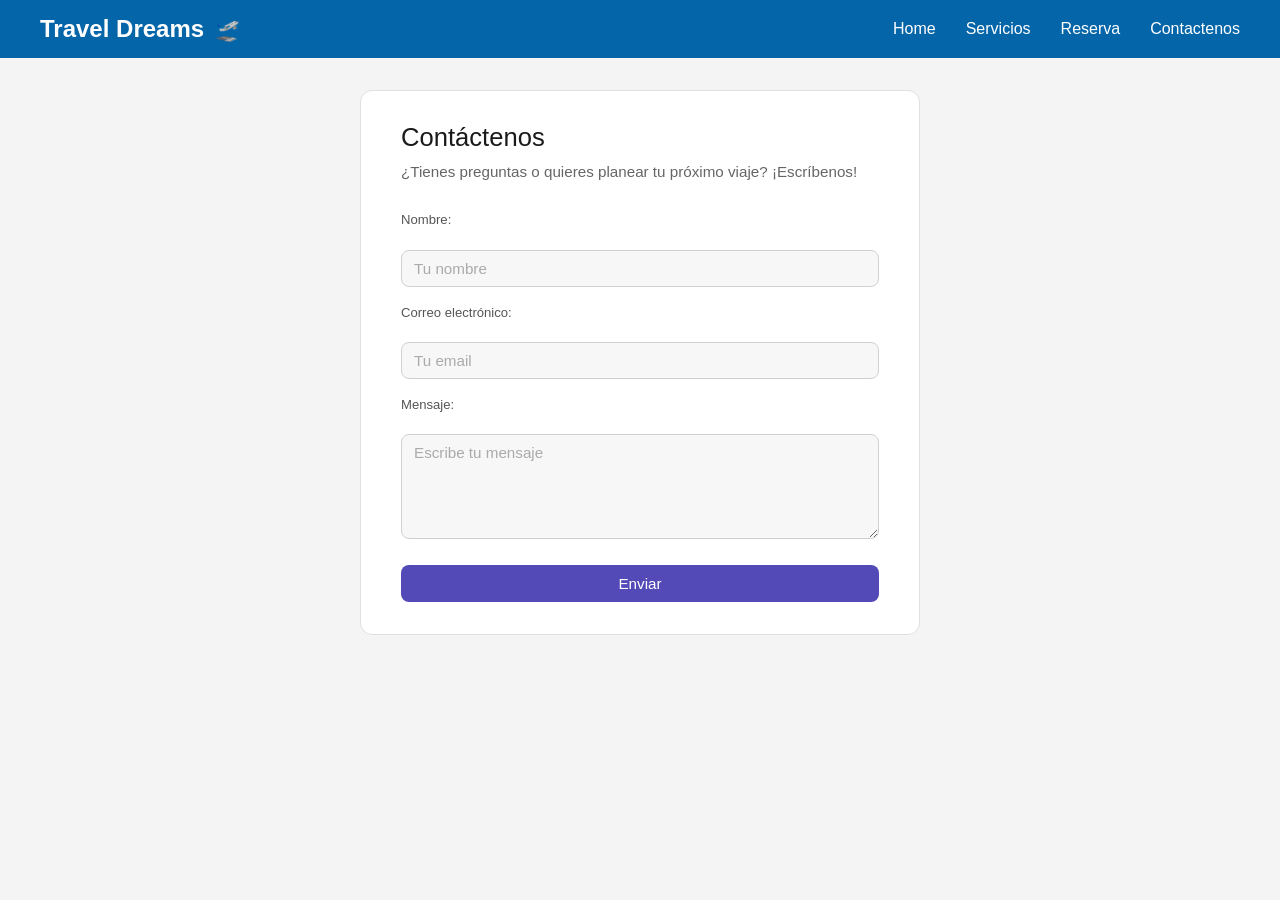
<file: contactenos.html>
<!DOCTYPE html>
<html lang="es">
<head>
    <meta charset="UTF-8">
    <meta name="viewport" content="width=device-width, initial-scale=1.0">
    <link rel="stylesheet" href="./css/contactenos.css"/>
    <title></title>
</head>
<body>

  <header class="encabezado">
        <h2 class="logotex"> Travel Dreams 🛫 </h2>
        <div class="linknave">
            <ul class="listnave">
                <li class="naveitem">
                    <a class="linknave" href="./index.html"> Home </a>
                </li>
                <li class="naveitem">
                    <a class="linknave" href="./servicios.html"> Servicios </a>
                </li>
                <li class="naveitem">
                    <a class="linknave" href="./reserva.html"> Reserva </a>
                </li>
                <li class="naveitem">
                    <a class="linknave" href="./contactenos.html"> Contactenos </a>
                </li>
            </ul>
            <div class="nav-actions">
                        <!-- este actua como el boton de hamburguesa -->
                         <label for="menu-toggle" class="hamburguer">
                            <span></span>
                            <span></span>
                            <span></span>
                         </label>
                     </div>
        </div>
    </header>
    <section class="contactenos">
  <h2>Contáctenos</h2>
  <p>¿Tienes preguntas o quieres planear tu próximo viaje? ¡Escríbenos!</p>

  <form action="#" method="post" class="contact-form">
    <label for="nombre">Nombre:</label>
    <input type="text" id="nombre" name="nombre" placeholder="Tu nombre" required>

    <label for="email">Correo electrónico:</label>
    <input type="email" id="email" name="email" placeholder="Tu email" required>

    <label for="mensaje">Mensaje:</label>
    <textarea id="mensaje" name="mensaje" rows="5" placeholder="Escribe tu mensaje" required></textarea>

    <button type="submit" class="btn-enviar">Enviar</button>
  </form>
</section>
</body>
</html>
</file>
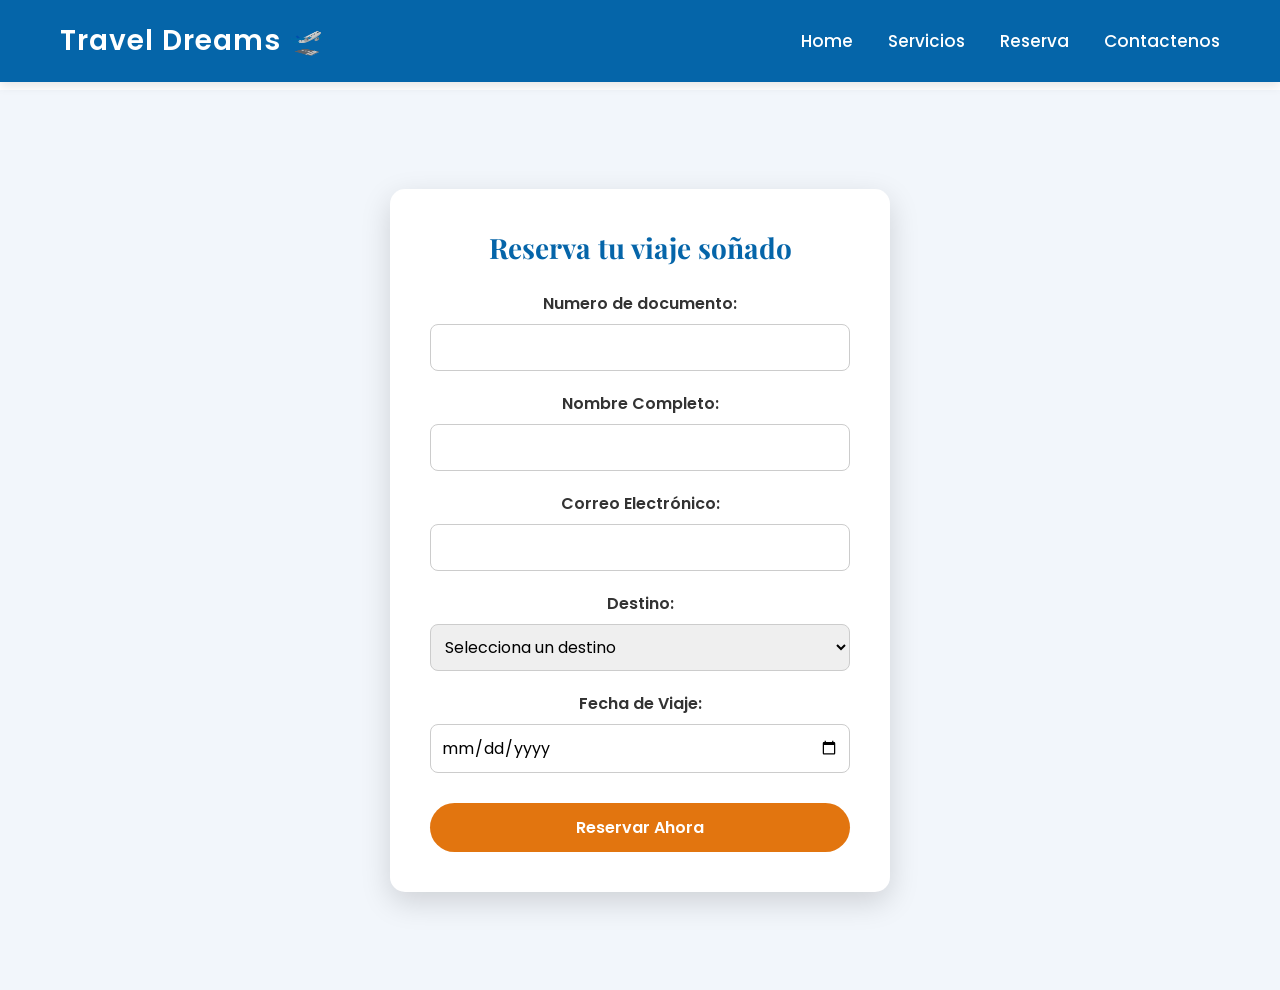
<file: reserva.html>
<!DOCTYPE html>
<html lang="en">
<head>
    <meta charset="UTF-8">
    <meta name="viewport" content="width=device-width, initial-scale=1.0">
     <link rel="stylesheet" href="./css/reserva.css">
    <link rel="stylesheet" href="https://cdnjs.cloudflare.com/ajax/libs/font-awesome/6.5.0/css/all.min.css">
    <link href="https://fonts.googleapis.com/css2?family=Playfair+Display:wght@600&family=Poppins:wght@400;600&family=Lora:wght@400;500&display=swap" rel="stylesheet">
    <title>Reserva</title>
</head>
<body>
    <input type="checkbox" id="menu-toggle">
    <header class="encabezado">
        <h2 class="logotex"> Travel Dreams 🛫 </h2>
        <div class="linknave">
            <ul class="listnave">
                <li class="naveitem">
                    <a class="linknave" href="./index.html"> Home </a>
                </li>
                <li class="naveitem">
                    <a class="linknave" href="./servicios.html"> Servicios </a>
                </li>
                <li class="naveitem">
                    <a class="linknave" href="./reserva.html"> Reserva </a>
                </li>
                <li class="naveitem">
                    <a class="linknave" href="./contactenos.html"> Contactenos </a>
                </li>
            </ul>
            <div class="nav-actions">
                        <!-- este actua como el boton de hamburguesa -->
                         <label for="menu-toggle" class="hamburguer">
                            <span></span>
                            <span></span>
                            <span></span>
                         </label>
                     </div>
        </div>
    </header>
    <main>
        <section class="reserva">
            <h2 class="titulo"> Reserva tu viaje soñado </h2>
            <form class="formulario" action="procesar_reserva.php" method="POST">
                <div class="campo">
                    <label for="documento">Numero de documento:</label>
                    <input type="text" id="documento" name="documento" required>
                </div>
                <div class="campo">
                    <label for="nombre">Nombre Completo:</label>
                    <input type="text" id="nombre" name="nombre" required>
                </div>
                <div class="campo">
                    <label for="email">Correo Electrónico:</label>
                    <input type="email" id="email" name="email" required>
                </div>
                <div class="campo">
                    <label for="destino">Destino:</label>
                    <select id="destino" name="destino" required>
                        <option value="">Selecciona un destino</option>
                        <option value="paris">París</option>
                        <option value="maldivas">Maldivas</option>
                        <option value="tokio">Tokio</option>
                        <option value="nueva_york">Nueva York</option>
                    </select>
                </div>
                <div class="campo">
                    <label for="fecha">Fecha de Viaje:</label>
                    <input type="date" id="fecha" name="fecha" required>
                </div>
                <button type="submit" class="boton-reserva"> Reservar Ahora </button>
            </form>
        </section>
    </main>
</body>
</html>
</file>
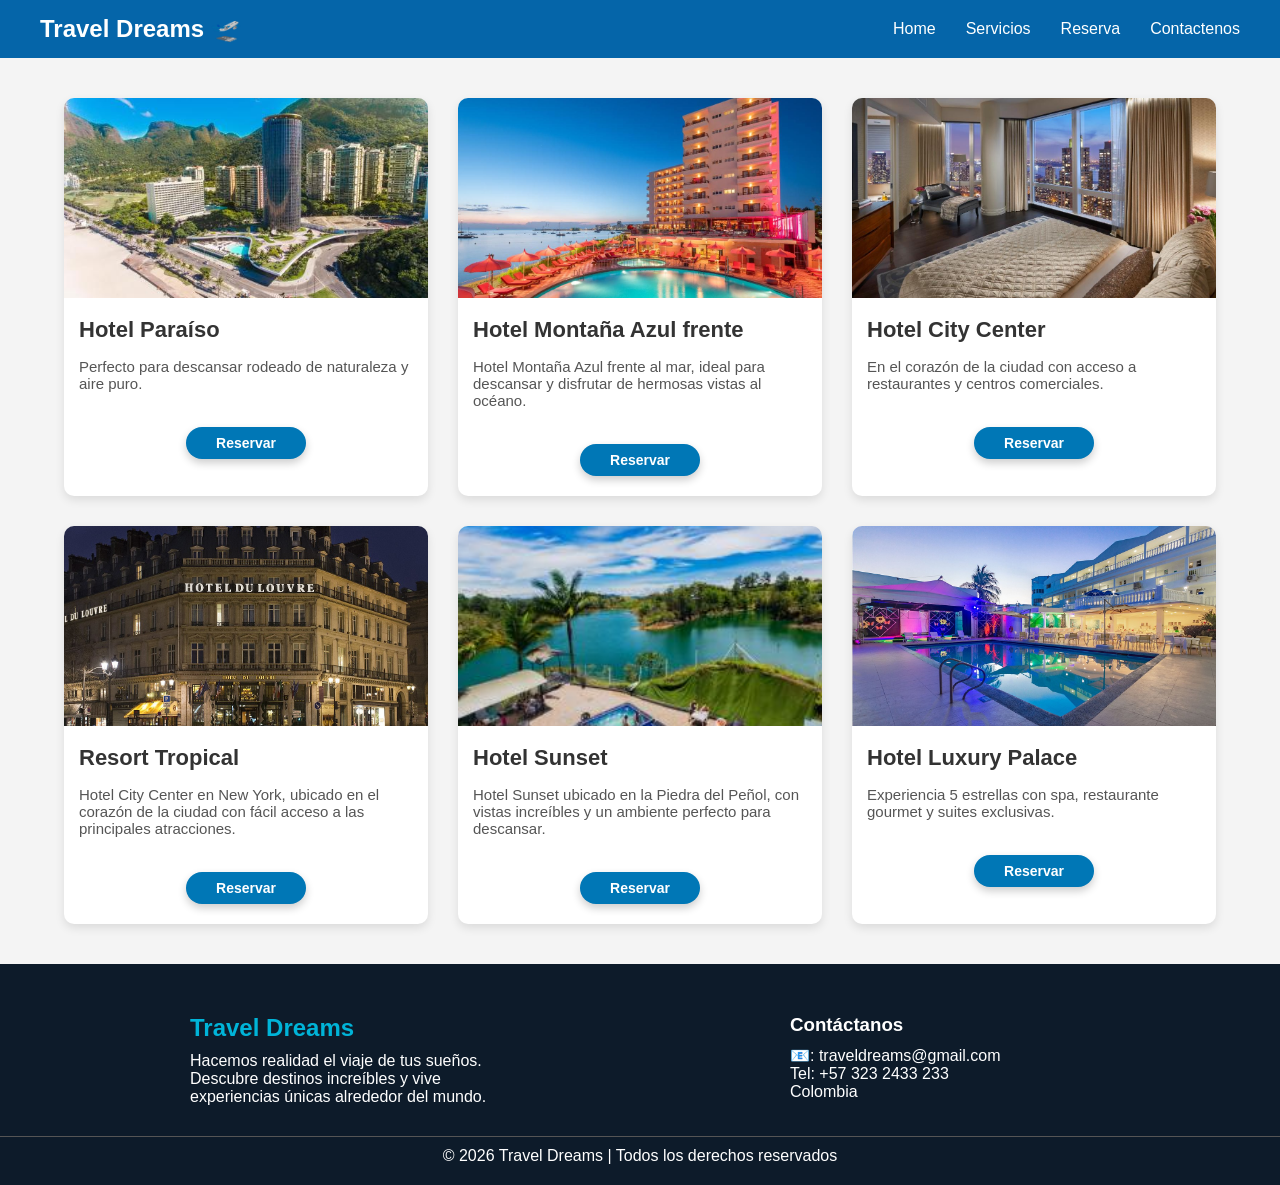
<file: servicios.html>
<!DOCTYPE html>
<html lang="es">
<head>
    <meta charset="UTF-8">
    <meta name="viewport" content="width=device-width, initial-scale=1.0">
    <title>Servicios.Travel Dreams</title>
    <link rel="stylesheet" href="./css/servicios.css"/>
    <h ref= "https://fonts.googleapis.com/css2?family=Lato:wght@400;600;700&display=swap" rel="stylesheet"/>

</head>
<!--navbar -->
  
    <header class="encabezado">
        <h2 class="logotex"> Travel Dreams 🛫 </h2>
        <div class="linknave">
            <ul class="listnave">
                <li class="naveitem">
                    <a class="linknave" href="./index.html"> Home </a>
                </li>
                <li class="naveitem">
                    <a class="linknave" href="./servicios.html"> Servicios </a>
                </li>
                <li class="naveitem">
                    <a class="linknave" href="./reserva.html"> Reserva </a>
                </li>
                <li class="naveitem">
                    <a class="linknave" href="./contactenos.html"> Contactenos </a>
                </li>
            </ul>
            <div class="nav-actions">
                        <!-- esto actua como el boton de hamburguesa -->
                         <label for="menu-toggle" class="hamburguer">
                            <span></span>
                            <span></span>
                            <span></span>
                         </label>
                     </div>
        </div>
    </header>

        <!--hoteles-->
    <section class="hoteles">

        <div class="hotel-card">
            <img src="./imagenes/brasil.jpg" alt="Hotel 1">
                <h2>Hotel Paraíso</h2>
                <p>Perfecto para descansar rodeado de naturaleza y aire puro.</p>
                <button class="btn-reservar">Reservar</button>
        </div>

        <div class="hotel-card">
            <img src="./imagenes/ibiza.jpg" alt="Hotel 2">
            <h2>Hotel Montaña Azul frente </h2>
            <p>Hotel Montaña Azul frente al mar, ideal para descansar y disfrutar de hermosas vistas al océano.</p>
            <button class="btn-reservar">Reservar</button>
        </div>

        <div class="hotel-card">
            <img src="./imagenes/new york.jpg" alt="Hotel 3">
                <h2>Hotel City Center</h2>
                <p>En el corazón de la ciudad con acceso a restaurantes y centros comerciales.</p>
                <button class="btn-reservar">Reservar</button>
        </div>

        <div class="hotel-card">
            <img src="./imagenes/paris...jpg" alt="Hotel 4">
                <h2>Resort Tropical</h2>
                <p>Hotel City Center en New York, ubicado en el corazón de la ciudad con fácil acceso a las principales atracciones.</p>
                <button class="btn-reservar">Reservar</button>
        </div>

        <div class="hotel-card">
            <img src="./imagenes/peñol.jpg" alt="Hotel 5">
                <h2>Hotel Sunset</h2>
                <p>Hotel Sunset ubicado en la Piedra del Peñol, con vistas increíbles y un ambiente perfecto para descansar.</p>
                <button class="btn-reservar">Reservar</button>
        </div>

        <div class="hotel-card">
            <img src="./imagenes/san andres..jpg" alt="Hotel 6">
                <h2>Hotel Luxury Palace</h2>
                <p>Experiencia 5 estrellas con spa, restaurante gourmet y suites exclusivas.</p>
                <button class="btn-reservar">Reservar</button>
        </div>

    </section>

    
    <footer class="footer">
    <div class="footer-contenido">
        <div class="footer-seccion">
            <h2>Travel Dreams</h2>
            <p>Hacemos realidad el viaje de tus sueños. Descubre destinos increíbles y vive experiencias únicas alrededor del mundo.</p>
        </div>
        <div class="footer-seccion">
            <h3>Contáctanos</h3>
            <p>📧: traveldreams@gmail.com</p>
            <p>Tel: +57 323 2433 233 </p>
            <p>Colombia</p>
        </div>
    </div>
    <div class="footer-bottom">
        <p>© 2026 Travel Dreams | Todos los derechos reservados</p>
</footer>
<body>
    
</body>
</html>
</file>
<file: css/contactenos.css>
*{
margin:0;
padding:0;
box-sizing:border-box;
font-family: "Poppins", sans-serif;
}

/* HEADER */

.encabezado{
display:flex;
justify-content:space-between;
align-items:center;
padding:15px 40px;
background:#0565a9;
}

/* LOGO */

.logotex{
font-size:24px;
font-weight:600;
color:white;
}

/* LISTA DE NAVEGACION */

.listnave{
display:flex;
list-style:none;
gap:30px;
}

.linknave{
text-decoration:none;
color:white;
font-weight:500;
transition:0.3s;
}

.linknave:hover{
color:#003566;
}

/* HAMBURGUESA */

.hamburguer{
display:none;
flex-direction:column;
cursor:pointer;
gap:5px;
}

.hamburguer span{
width:25px;
height:3px;
background:white;
display:block ;
}

/* Reset básico */
*{
    margin: 0;
    padding: 0;
    box-sizing: border-box;
}

/* Body */
body{
    font-family: Arial, Helvetica, sans-serif;
    background-color: #f4f4f4;
    color: #333;
}

/* Header */
header{
    text-align: center;
    padding: 40px;
    background: #0077b6;
    color: white;
}

header h1{
    font-size: 36px;
    margin-bottom: 10px;
}

header p{
    font-size: 18px;
}

.contactenos {
  max-width: 560px;
  margin: 2rem auto;
  padding: 2rem 2.5rem;
  background: #ffffff;
  border: 1px solid #e0e0e0;
  border-radius: 12px;
}

.contactenos h2 {
  font-size: 1.6rem;
  font-weight: 500;
  margin: 0 0 0.5rem;
  color: #1a1a1a;
}

.contactenos > p {
  font-size: 0.95rem;
  color: #666;
  margin: 0 0 1.75rem;
  line-height: 1.6;
}

.contact-form {
  display: flex;
  flex-direction: column;
  gap: 1.1rem;
}

.contact-form label {
  display: block;
  font-size: 0.82rem;
  font-weight: 500;
  color: #555;
  margin-bottom: 5px;
}

.contact-form input,
.contact-form textarea {
  width: 100%;
  box-sizing: border-box;
  padding: 9px 12px;
  font-size: 0.95rem;
  color: #1a1a1a;
  background: #f7f7f7;
  border: 1px solid #d0d0d0;
  border-radius: 8px;
  outline: none;
  transition: border-color 0.15s, box-shadow 0.15s;
  font-family: inherit;
  resize: vertical;
}

.contact-form input::placeholder,
.contact-form textarea::placeholder {
  color: #aaa;
}

.contact-form input:focus,
.contact-form textarea:focus {
  border-color: #7f77dd;
  box-shadow: 0 0 0 3px rgba(127, 119, 221, 0.15);
  background: #fff;
}

.btn-enviar {
  margin-top: 0.5rem;
  padding: 10px 24px;
  font-size: 0.95rem;
  font-weight: 500;
  color: #fff;
  background: #534AB7;
  border: none;
  border-radius: 8px;
  cursor: pointer;
  transition: background 0.15s, transform 0.1s;
}

.btn-enviar:hover {
  background: #3C3489;
}

.btn-enviar:active {
  transform: scale(0.98);
}

/* RESPONSIVE BARRA NAVEGACION */

@media (max-width:768px){

/* muestra el boton hamburguesa */
.hamburguer{
display:flex;
}

/* menu oculto por defecto */
.listnave{
position:absolute;
top:80px;
left:0;
width:100%;
background:#0565a9;
flex-direction:column;
align-items:center;
gap:25px;
padding:25px 0;
display:none;
}

/* cuando se activa el checkbox se muestra el menu */
#menu-toggle:checked ~ .encabezado .listnave{
display:flex;
}

/* links mas grandes para celular */
.linknave{
font-size:18px;
}

}

/* celulares pequeños */

@media (max-width:480px){

.encabezado{
padding:18px 20px;
}

.logotex{
font-size:22px;
}

.listnave{
gap:20px;
}

}
</file>
<file: css/reserva.css>
*{
margin:0;
padding:0;
box-sizing:border-box;
font-family: "Poppins", sans-serif;
}

body{
padding-top:90px;
}

.encabezado{
position:fixed;
top:0;
left:0;
width:100%;
display:flex;
justify-content:space-between;
align-items:center;
padding:20px 60px;
background:#0565a9;
box-shadow:0 4px 10px rgba(0,0,0,0.1);
z-index:1000;
}


.logotex{
font-size:28px;
font-weight:600;
color:white;
letter-spacing:1px;
}


.listnave{
display:flex;
list-style:none;
gap:35px;
}

.linknave{
    text-decoration: none;
    color: white;
    font-size: 17px;
    font-weight: 500;
    transition: 0.3s;
}

.linknave:hover{
color:#003566;
}

/* hamburguesa. */

.hamburguer{
display:none;
flex-direction:column;
cursor:pointer;
gap:6px;
}

.hamburguer span{
width:28px;
height:3px;
background:white;
border-radius:5px;
}


#menu-toggle{
display:none;
}

main {
    width: 100%;
    min-height: 100vh;
    display: flex;
    justify-content: center;
    align-items: center;
    padding-top: 120px;
    background-color: #f2f6fb;
    padding: 40px;
}

.reserva {
    background: white;
    padding: 40px;
    width: 100%;
    max-width: 500px;
    border-radius: 15px;
    box-shadow: 0 10px 30px rgba(0, 0, 0, 0.15);
    text-align: center;
}

.titulo {
    font-size: 28px;
    margin-bottom: 25px;
    color: #0565a9;
    font-family: "playfair display", serif;
}

.formulario {
    display: flex;
    flex-direction: column;
    gap: 20px;
}

.campo {
    display: flex;
    flex-direction: column;
    align-items: left;
}

.campo label {
    margin-bottom: 8px;
    font-size: 16px;
    font-weight: 600;
    color: #333;
}

.campo input,
.campo select {
    padding: 10px;
    border: 1px solid #ccc;
    border-radius: 8px;
    font-size: 16px;
    transition: border-color 0.3s;
}

.campo input:focus,
.campo select:focus {
    border-color: #0565a9;
    outline: none;
    box-shadow:0 0 5px rgba(5, 101, 169, 0.2);
}

.boton-reserva{
margin-top:10px;
padding:12px;
background:#e2750f;
color:white;
border:none;
border-radius:25px;
font-size:16px;
font-weight:600;
cursor:pointer;
transition:0.3s;
}

.boton-reserva:hover{
background:#ff8f29;
transform:translateY(-2px);
}

/*  PANTALLAS MEDIANAS (TABLETS) */

@media (max-width:1024px){

.encabezado{
padding:20px 30px;
}

.listnave{
gap:20px;
}

.reserva{
max-width:450px;
padding:35px;
}

.titulo{
font-size:26px;
}

}


/* TABLETS Y CELULARES GRANDES */

@media (max-width:768px){

/* MENU HAMBURGUESA */

.hamburguer{
display:flex;
}

.listnave{
position:absolute;
top:80px;
left:0;
width:100%;
background:#0565a9;
flex-direction:column;
align-items:center;
gap:25px;
padding:25px 0;
display:none;
}

#menu-toggle:checked ~ .encabezado .listnave{
display:flex;
}

/* FORMULARIO */

main{
padding:120px 20px 40px 20px;
}

.reserva{
max-width:420px;
padding:30px;
}

.titulo{
font-size:24px;
}

.campo input,
.campo select{
font-size:15px;
}

.boton-reserva{
font-size:15px;
}

}


/* ============================= */
/* CELULARES */
/* ============================= */

@media (max-width:480px){

.encabezado{
padding:18px 20px;
}

.logotex{
font-size:22px;
}

/* FORMULARIO */

.reserva{
width:100%;
max-width:100%;
padding:25px;
border-radius:12px;
}

.titulo{
font-size:22px;
}

.campo label{
font-size:14px;
}

.campo input,
.campo select{
font-size:14px;
padding:9px;
}

.boton-reserva{
width:100%;
font-size:15px;
}

}
</file>
<file: css/servicios.css>
*{
margin:0;
padding:0;
box-sizing:border-box;
font-family: "Poppins", sans-serif;
}

/* HEADER */

.encabezado{
display:flex;
justify-content:space-between;
align-items:center;
padding:15px 40px;
background:#0565a9;
}

/* logo */

.logotex{
font-size:24px;
font-weight:600;
color:white;
}

/* LISTA DE NAVEGACION */

.listnave{
display:flex;
list-style:none;
gap:30px;
}

.linknave{
text-decoration:none;
color:white;
font-weight:500;
transition:0.3s;
}

.linknave:hover{
color:#003566;
}

/* HAMBURGUESA */

.hamburguer{
display:none;
flex-direction:column;
cursor:pointer;
gap:5px;
}

.hamburguer span{
width:25px;
height:3px;
background:white;
display:block ;
}

/* Reset básico */
*{
    margin: 0;
    padding: 0;
    box-sizing: border-box;
}

/* Body */
body{
    font-family: Arial, Helvetica, sans-serif;
    background-color: #f4f4f4;
    color: #333;
}

/* Header */
header{
    text-align: center;
    padding: 40px;
    background: #0077b6;
    color: white;
}

header h1{
    font-size: 36px;
    margin-bottom: 10px;
}

header p{
    font-size: 18px;
}

/* Sección hoteles */
.hoteles{
    width: 90%;
    margin: 40px auto;
    display: grid;
    grid-template-columns: repeat(3, 1fr);
    gap: 30px;
}

/* Tarjetas */
.hotel-card{
    background: white;
    border-radius: 10px;
    overflow: hidden;
    box-shadow: 0 4px 10px rgba(0,0,0,0.1);
    transition: transform 0.3s;
}

/* Hover tarjeta */
.hotel-card:hover{
    transform: translateY(-5px);
}

/* Imagen */
.hotel-card img{
    width: 100%;
    height: 200px;
    object-fit: cover;
}


/* Título */
.hotel-card h2{
    font-size: 22px;
    padding: 15px;
}

/* Texto */
.hotel-card p{
    padding: 0 15px 20px 15px;
    font-size: 15px;
    color: #555;
}

/* Botón reservar pequeño con transición elegante */
.btn-reservar{
    display: block;
    width: 120px;
    margin: 15px auto 20px auto;
    padding: 8px 0;
    background-color: #0077b6;
    color: white;
    border: none;
    border-radius: 25px;
    font-size: 14px;
    font-weight: bold;
    cursor: pointer;
    box-shadow: 0 4px 8px rgba(2, 0, 0, 0.2);
    transition: all 0.3s ease;
}

.btn-reservar:hover{
    background-color: #005f86;
    transform: scale(1.1);
    box-shadow: 0 6px 12px rgba(0,0,0,0.3);
}
.footer{
    background:#0d1b2a;
    color:white;
    padding:40px 0 20px;
}

.footer-contenido{
    display:flex;
    justify-content:space-around;
    flex-wrap:wrap;
    max-width:1200px;
    margin:auto;
}

.footer-seccion{
    width:300px;
    margin:10px;
}

.footer-seccion h2{
    color:#00b4d8;
    margin-bottom:10px;
}

.footer-seccion h3{
    margin-bottom:10px;
}

.footer-seccion ul{
    list-style:none;
    padding:0;
}

.footer-seccion ul li{
    margin-bottom:8px;
}

.footer-seccion ul li a{
    color:white;
    text-decoration:none;
}

.footer-seccion ul li a:hover{
    color:#00b4d8;
}

.footer-bottom{
    text-align:center;
    margin-top:20px;
    border-top:1px solid #555;
    padding-top:10px;
}

/* RESPONSIVE BARRA NAVEGACION */

@media (max-width:768px){

/* muestra el boton hamburguesa */
.hamburguer{
display:flex;
}

/* menu oculto por defecto */
.listnave{
position:absolute;
top:80px;
left:0;
width:100%;
background:#0565a9;
flex-direction:column;
align-items:center;
gap:25px;
padding:25px 0;
display:none;
}

/* cuando se activa el checkbox se muestra el menu */
#menu-toggle:checked ~ .encabezado .listnave{
display:flex;
}

/* links mas grandes para celular */
.linknave{
font-size:18px;
}

}

/* celulares pequeños */

@media (max-width:480px){

.encabezado{
padding:18px 20px;
}

.logotex{
font-size:22px;
}

.listnave{
gap:20px;
}

}
</file>
